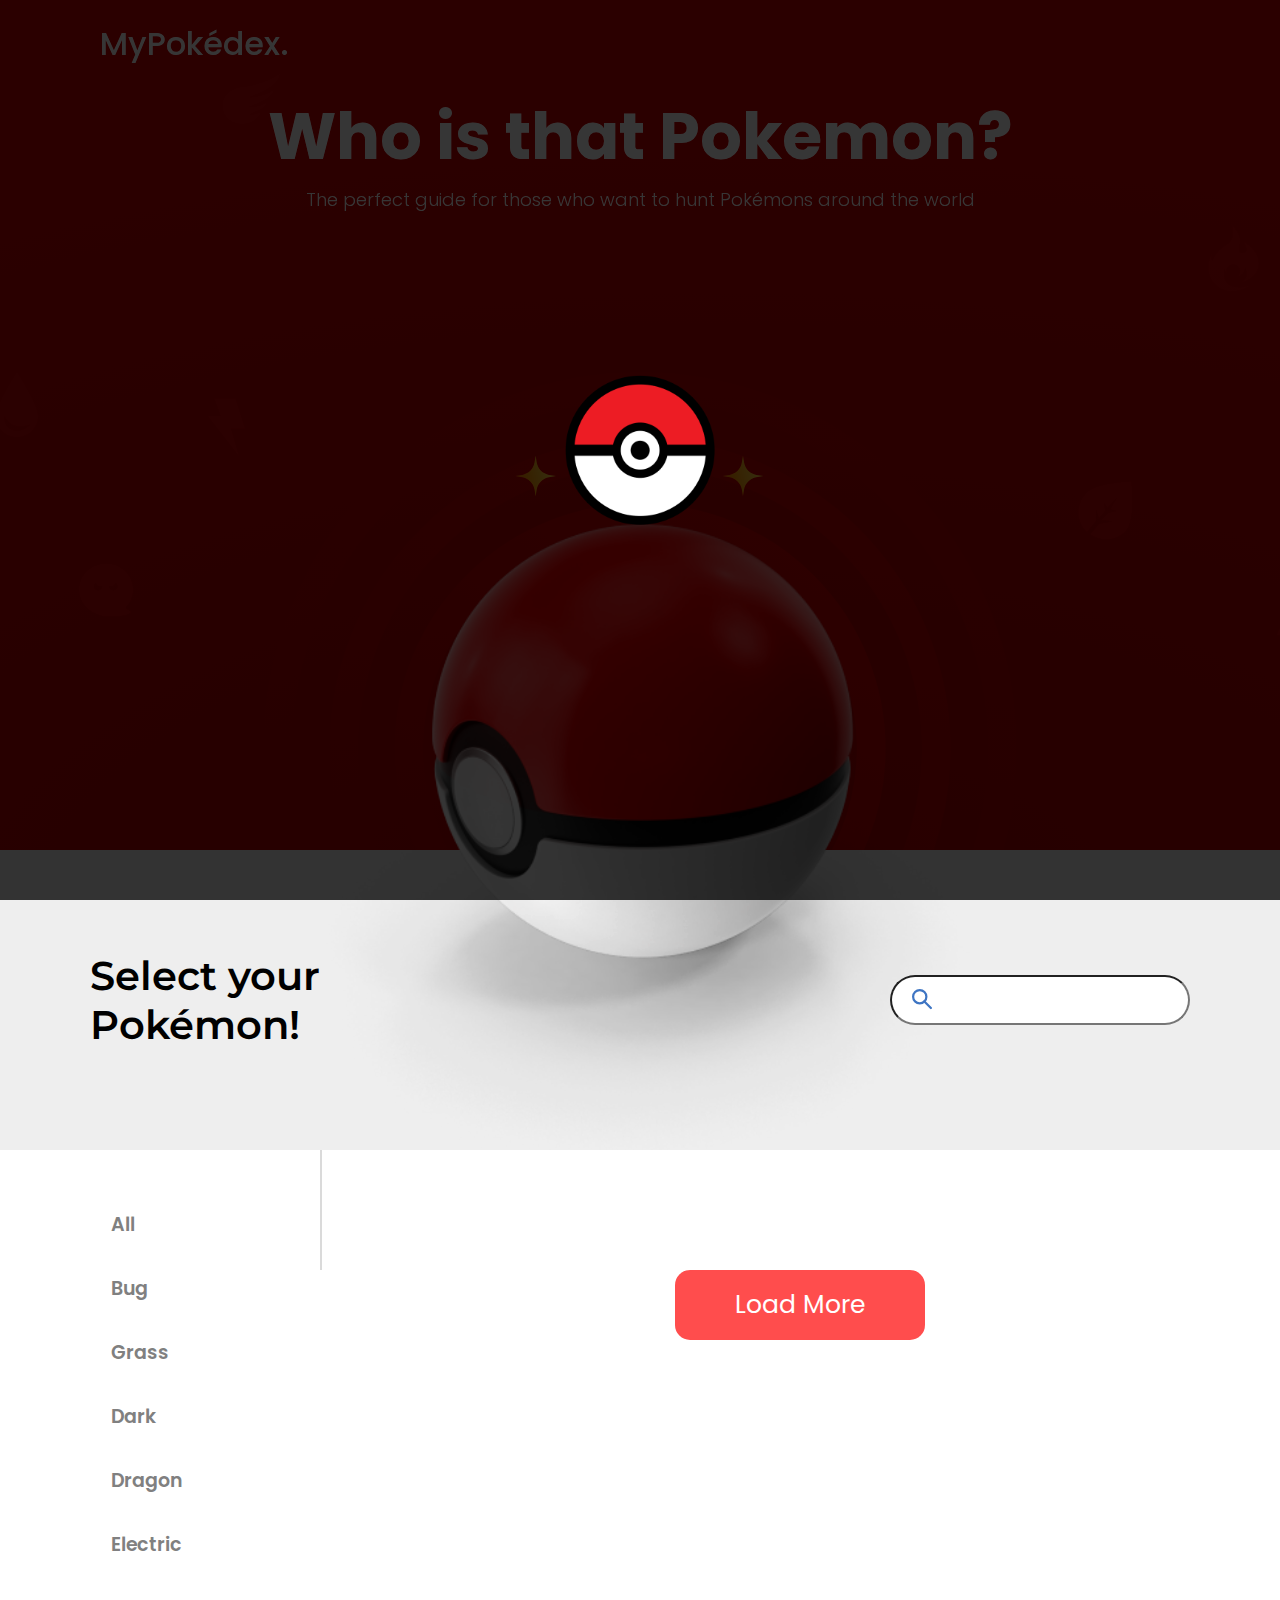
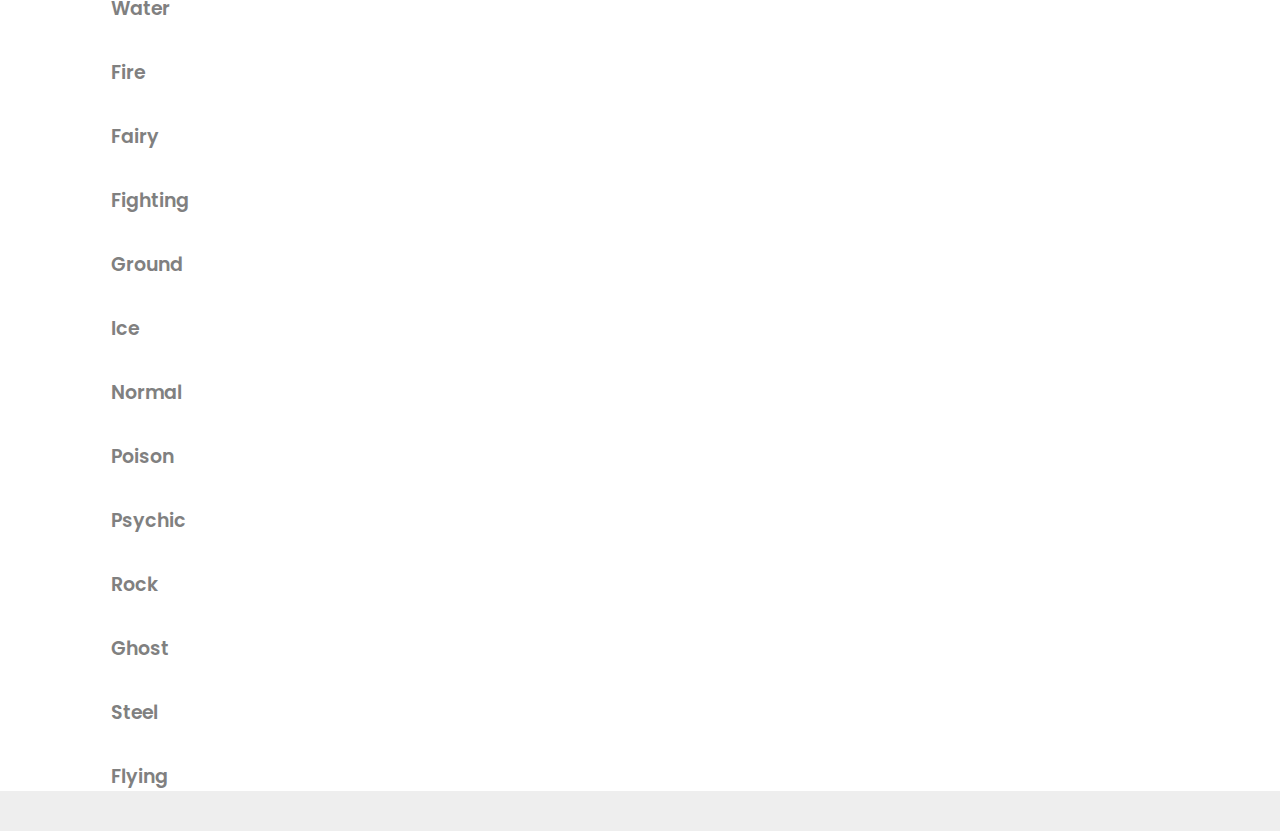
<file: index.html>
<!DOCTYPE html>
<html lang="en">
  <head>
    <meta charset="UTF-8" />
    <meta http-equiv="X-UA-Compatible" content="IE=edge" />
    <meta name="viewport" content="width=device-width, initial-scale=1.0" />
    <link rel="stylesheet" href="./css/style.css" />
    <link rel="stylesheet" href="./css/colors.css" />
    <link rel="stylesheet" href="./css/modal.css">
    <link rel="stylesheet" href="./css/responsive.css">

   
    <title>Pokédex</title>
  </head>
  <body>
    <header>
      <div class="top">
        <h1 class="head-text">MyPokédex.</h1>
      </div>

      <div class="texts">
        <h2>Who is that Pokemon?</h2>
        <p>
          The perfect guide for those who want to hunt Pokémons around the world
        </p>
      </div>
      <div class="position-pokeball">
        <img class="lighting" src="./img/lighting.svg" alt="" />
        <img class="pokebola" src="./img/pokeball-red.png" alt=""/>
      </div>
     
    </header>
    <div class="select">
      <h1 class="select-text">Select your <br />Pokémon!</h1>
      <input class="search" type="text" name="Search Name or Code" id="" />
    </div>
    <main>
      <nav>
        <ul>
          <li><a href="#top all" id="all">All</a></li>
          <li><a href="#top bug" id="bug">Bug</a></li>
          <li><a href="#top grass" id="grass">Grass</a></li>
          <li><a href="#top dark" id="dark">Dark</a></li>
          <li><a href="#top dragon" id="dragon">Dragon</a></li>
          <li><a href="#top eletric" id="eletric">Electric</a></li>
          <li><a href="#top water" id="water">Water</a></li>
          <li><a href="#top fire" id="fire">Fire</a></li>
          <li><a href="#top fairy" id="fairy">Fairy</a></li>
          <li><a href="#top fighting" id="fighting">Fighting</a></li>
          <li><a href="#top ground" id="ground">Ground</a></li>
          <li><a href="#top ice" id="ice">Ice</a></li>
          <li><a href="#top normal" id="normal">Normal</a></li>
          <li><a href="#top poison" id="poison">Poison</a></li>
          <li><a href="#top physic" id="psychic">Psychic</a></li>
          <li><a href="#top rock" id="rock">Rock</a></li>
          <li><a href="#top ghost" id="ghost">Ghost</a></li>
          <li><a href="#top steel" id="steel">Steel</a></li>
          <li><a href="#top flying" id="flying">Flying</a></li>
        </ul>
      </nav>
      <div class="container">
        <div class="container-main" id="top"></div>
        <button class="open-nav" onclick="openNav()"><img class="img-nav" src="./img/Greek_Gamma_08.svg" alt=""></button>
        <button class="btn-top" onclick=""> Voltar ao Inicio </button>
        <button class="load" onclick="fetchApi(i)">Load More</button>
      </div>
      <div class="fix-modal">
        <div class="modal">
            <button class="modal-close">X</button>
            <div class="modal-bg-type">
                <img class="modal-type-icon" src="./img/fire.svg" alt="">
                <img class="modal-img-poke" src="./img/charizard.svg" alt="">
            </div>
            <div class="modal-info">
                <div class="modal-identifier">
                    <h1 class="modal-poke-name">charizard</h1>
                    <p class="modal-poke-id">#006</p>
                </div>
                <div class="modal-type-name">
                  <span></span>
                  <span></span>
                </div>
                <div class="modal-div-carac">
                    <div class="modal-height">
                        <h2 class="modal-title carac">Height:</h2>
                        <p class="modal-carac info">m</p>
                    </div>
                    <div class="modal-weight">
                        <h2 class="modal-title carac">Weight:</h2>
                        <p class="modal-carac info">90.5kg</p>
                    </div>
                    <div class="modal-category">
                        <h2 class="modal-title carac">Category:</h2>
                        <p class="modal-carac info">Flame</p>
                    </div>
                    <div class="modal-abilities">
                        <h2 class="modal-title carac">Abilities:</h2>
                        <p class="modal-carac info upper"></p>
                    </div>
                </div>
                <div class="modal-weak">
                    <h2 class="modal-title">Weaknesses</h2>
                    <div class="modal-weak-info">

                    </div>
                   
                </div>
  
                <div class="modal-stats">
                  <h2>Stats</h2>
                  <div class="modal-stats-gap">
                    <div class="modal-stats-info">
                      <p class="modal-title stat-title">HP</p>
                      <p class="num">00</p>
                  </div>
                  <div class="modal-stats-info">
                      <p class="modal-title stat-title">Attack</p>
                      <p class="num">00</p>
                  </div>
                  <div class="modal-stats-info">
                      <p class="modal-title stat-title">Defense</p>
                      <p class="num">00</p>
                  </div>
                  <div class="modal-stats-info">
                      <p class="modal-title stat-title">SP. attack</p>
                      <p class="num">00</p>
                  </div>
                  <div class="modal-stats-info">
                      <p class="modal-title stat-title">Sp. defense</p>
                      <p class="num">00</p>
                  </div>
                  <div class="modal-stats-info">
                      <p class="modal-title stat-title">Speed</p>
                      <p class="num">00</p>
                  </div>
                </div>
            </div>
        </div>
    </div>
    </main>
    <div class="loading">
      <img src="./img/NicePng_pokeball-png_4392804.png" class="c-loader" alt="">
    </div>


    <script src="./js/script.js"></script>
  </body>
</html>
</file>
<file: css/style.css>
@import url("https://fonts.googleapis.com/css2?family=Poppins:ital,wght@0,100;0,200;0,300;0,400;0,500;0,600;0,700;0,800;0,900;1,100;1,200;1,300;1,400;1,500;1,600;1,700;1,800;1,900&display=swap");
@import url('https://fonts.googleapis.com/css2?family=Montserrat:ital,wght@0,100;0,200;0,300;0,400;0,500;0,600;0,700;0,800;0,900;1,100;1,200;1,300;1,400;1,500;1,600;1,700;1,800;1,900&display=swap');
* {
  margin: 0px;
  padding: 0px;
  box-sizing: border-box;
  font-family: "Poppins", sans-serif;
  list-style: none;
}
button {
  border: none;
  background-color: transparent;
  cursor: pointer;
  transition: .3s ease-out;
}
.open-nav {
  display: none;
}
.container-main button {
position: relative;
}


.container-main button:hover {
  transform:scale(1.1) ;
  transition: .3s ease-out;

}

header {
background-image: url(../img/bg-red.svg);
background-repeat: no-repeat;
background-size: cover;
background-position: center bottom;
  width: 100%;
  height: 850px;
  display: flex;
  align-items: center;
  color: white;
  font-weight: 300;
  flex-direction: column;
  position: relative;
  filter:contrast(1.1);
}
body {
  overflow-x: hidden;
  display: flex;
  flex-direction: column;
  justify-content: center;
  align-items: center;
  padding-bottom: 40px;
  background-color: rgb(238, 238, 238);

}

h1 {
  font-weight: 200;
}

.top {
  width: 100vw;
  padding: 20px 100px;
}

.head-text {
  font-weight: 500;
}

.texts {
  text-align: center;
}

.texts h2 {
  font-size: 65px;
}

.texts p {
  font-size: 18px;
}
.lighting{
  width: 250px;
}
.position-pokeball {
  display: flex;
  flex-direction: column;
  align-items: center;
  margin-top: 200px;
}
.pokebola {
  width: 1050px;
}

.download {
  background-color: yellow;
}
.select {
  display: flex;
  justify-content: space-between;
  align-items: center;
  width: 100%;
  height: 300px;
  padding: 0px 90px;
}
.select-text {
  font-size: 40px;
  font-weight: 600;
  font-family: 'Montserrat', sans-serif;
}
.search {
  width: 300px;
  height: 50px;
  padding: 2px 55px 0px;
  border-radius: 60px;
  position: relative;
  background-image: url(../img/icon-search.svg);
  background-repeat: no-repeat;
  background-position: center;
  background-size: 20px;
  background-position-x: 20px;
  font-size: 15px;
  outline: none;
}

main {
  width: 100%;
  justify-content: center;
  display: flex;
  justify-content: space-between;
  padding: 0px 0px;
  background-color: white;
  gap: 20px;
  
}
nav {
  width: 400px;
  display: flex;
  flex-direction: column;
  align-items: center;
  padding-top: 60px;
}

ul {
  display: flex;
  flex-direction: column;
  gap: 35px;
}
li {
  font-size: 19px;
  font-weight: 600;
  color: rgb(70, 70, 70);
}
li a{
  cursor: pointer;
  text-decoration: none;
  color: grey;
}
a::first-letter{
text-transform: uppercase;
}
.container {
  width: 100%;
  display: flex;
  flex-direction: column;
  align-items: center;
  padding-bottom: 50px;
  position: relative;
}
.container-main {
  background-color: rgb(255, 255, 255);
  display: flex;
  justify-content: center;
  align-items: center;
  padding: 60px 17px;
  position: relative;
  width: 100%;
  position: relative;
  flex-wrap: wrap;
  gap: 25px;
  border-left: 2px solid rgb(218, 218, 218);

}

.card {
  background-color: rgb(245, 245, 245);
  width: 280px;
  height: 300px;
  border-radius: 20px;
  display: flex;
  flex-direction: column;
  padding: 20px 20px;
  gap: 1px;
  position: relative;
  animation: transition 0.5s;
  box-shadow: -5px 5px 24px -15px rgba(0,0,0,0.75);
}

.card-center {
  width: 100%;
  display: flex;
  justify-content: center;
  align-items: center;
}

.card-poke-back {
  background-color: rgba(248, 6, 6, 0.637);
  border-radius: 50%;
  width: 170px;
  height: 170px;
  display: flex;
  justify-content: center;
  align-items: center;
}

.card-poke-img {
  height: 100%;
  width: 100%;
}

.card-poke-img2 {
  width: 170px;
}
.card-poke-id {
  font-size: 15px;
  background-color: lightgrey;
  justify-content: center;
  align-items: center;
  width: 50px;
  height: 22px;
  text-align: center;
  border-radius: 20px;
  margin-top: 20px;
}

.card-poke-type {
  width: 25px;
  position: absolute;
  top: 20px;
  right: 20px;
}
.card-poke-name {
  display: flex;
  width: 100%;
  font-size: 19px;
  align-items: center;
  justify-content: space-between;
  text-transform: uppercase;
}
.card-center-stats {
  display: flex;
  width: 100%;
  justify-content: space-between;
  align-items: center;
  font-weight: bold;
}

.load {
  width: 250px;
  height: 70px;
  font-size: 25px;
  background-color: rgba(255, 0, 0, 0.699);
  color: white;
  border: none;
  border-radius: 15px;
  cursor: pointer;
  transition: 0.5s all ease-in-out;
}

.load:hover {
  transform: scale(1.05);
  transition: 0.5s all ease-in-out;
}

.cardBtn {
  position: relative;
}

.card-id {
  background-color: transparent;
  position: absolute;
  width: 100%;
  height: 100%;
  top: 0;
  z-index: 500;
  border-radius: 20px;
}

.c-loader {
  animation: is-rotating 2s infinite;
  height: 150px;
  width: 150px;
  display: flex;
  justify-content: center;
  align-items: center;
}

@keyframes is-rotating {
  to {
    transform: rotate(4turn);
  }
}

.loading{
  justify-content: center;
  align-items: center;
  position: fixed;
  width: 100vw;
  height: 100vh;
  top: 0;
  background-color: rgba(0, 0, 0, 0.788);
  z-index: 700;
  display: none;
  transition: 0.5s;
}

.loading.active {
  display: flex;
  transition: 0.5s;
}

.btn-top {
  background-color: rgb(240, 62, 62);
  color: white;
  padding: 10px;
  border-radius: 20px;
  position: fixed;
  top: 20px;
  display: none;
  transition: 1s all ease-in-out
}

.btn-top.visible {
  display: flex;
}
</file>
<file: css/colors.css>
:root {
    --bug: #9BBA48;
    --grass: #93b928;
    --dark: #595761;
    --poison: #595761;
    --dragon: #447AC6;
    --electric: #ecd343;
    --fairy: #E296E1;
    --fighting: #C44D61;
    --ground: #CE8056;
    --ice: #7CC5B7;
    --normal: #A0A29F;
    --poison: #AC6ACA;
    --psychic: #eb8b85;
    --rock: #86CBBE;
    --ghost: #616EB7;
    --steel: #6594A1;
    --flying: #A6BBE8;
    --water: #1254af;
    --fire : #ff5f15;

    --bg-bug: #9cba482a;
    --bg-grass: #9cba482a;
    --bg-dark: #5957612a;
    --bg-poison: #5957612a;
    --bg-dragon: #447AC62a;
    --bg-electric: #ecd3432a;
    --bg-fairy: #E296E12a;
    --bg-fighting: #C44D612a;
    --bg-ground: #CE80562a;
    --bg-ice: #8BCEC12a;
    --bg-normal: #A0A29F2a;
    --bg-poison: #AC6ACA2a;
    --bg-physic: #EB8B852a;
    --bg-psychic: #f058d62a;
    --bg-rock: #8BCEC12a;
    --bg-ghost: #616EB72a;
    --bg-steel: #6594A12a;
    --bg-flying: #A6BBE82a;
    --bg-water: #1254af2a;
    --bg-fire : #ff5f152a;
    
}

#all:hover{

}
#bug:hover{
    color: var(--bug);
    transition: .3s;
}
#grass:hover{
    color: var(--grass);
    transition: .3s;
}
#dark:hover{
    color: var(--dark);
    transition: .3s;
}
#dragon:hover{
    color: var(--dragon);
    transition: .3s;
}
#eletric:hover{
    color: var(--electric);
    transition: .3s;
}
#water:hover{
    color: var(--water);
    transition: .3s;
}

#fire:hover{
    color: var(--fire);
    transition: .3s;
}
#fairy:hover{
    color: var(--fairy);
    transition: .3s;
}
#fighting:hover{
    color: var(--fighting);
    transition: .3s;
}
#ground:hover{
    color: var(--ground);
    transition: .3s;
}
#ice:hover{
    color: var(--ice);
    transition: .3s;
}
#normal:hover{
    color: var(--normal);
    transition: .3s;
}
#poison:hover{
    color: var(--poison);
    transition: .3s;
}
#psychic:hover{
    color: var(--psychic);
    transition: .3s;
}
#rock:hover{
    color: var(--rock);
    transition: .3s;
}
#ghost:hover{
    color: var(--ghost);
    transition: .3s;
}
#steel:hover{
    color: var(--steel);
    transition: .3s;
}
#flying:hover{
    color: var(--flying);
    transition: .3s;
}
li > a::first-letter {
    text-transform: uppercase;
}
</file>
<file: css/modal.css>
@import url("https://fonts.googleapis.com/css2?family=Poppins:ital,wght@0,100;0,200;0,300;0,400;0,500;0,600;0,700;0,800;0,900;1,100;1,200;1,300;1,400;1,500;1,600;1,700;1,800;1,900&family=Quicksand:wght@700&display=swap");




.fix-modal {
  display: none;
  justify-content: center;
  align-items: center;
  position: fixed;
  width: 100%;
  height: 100%;
  top: 0;
  background-color: rgba(0, 0, 0, 0.788);
  animation: show2 ease-in-out 0.5s;
  z-index: 600;
}
.fix-modal.active {
  transition: 0.5s ease-in-out;

  display: flex;
}
.modal {
  display: flex;
  background-color: white;
  width: 1000px;
  height: 700px;
  border-radius: 20px;
  position: relative;

  transition: 0.5s ease-in-out;
}
.modal.active {
  animation: show 0.8s;
}

.modal-close {
  width: 45px;
  height: 45px;
  background-color: white;
  position: absolute;
  top: -60px;
  right: 5px;
  font-size: 35px;
  font-family: "Quicksand", sans-serif;
  border: none;
  border-radius: 15px 1px 15px 1px;
  cursor: pointer;
  text-align: center;
  display: flex;
  justify-content: center;
  align-items: center;
}
.modal-close:hover {
  transform: scale(1.05);
}


.modal-bg-type {
  height: 100%;
  width: 350px;
  position: absolute;
  /* background-image: url(../img/bg-types/fire.svg); */
  background-repeat: no-repeat;
  background-position: center;
  background-size: cover;
  display: flex;
  justify-content: center;
  position: relative;
}
.modal-type-icon{
  position: absolute;
  width: 35px;
  right: 30px;
  top: 20px;
}


.modal-img-poke {
  max-width: 350px;
  min-height: 350px;
  position: absolute;
  top: 230px;
  left: 30px;
}

.modal-info {
  display: flex;
  flex-direction: column;
  padding: 30px 0px;
  padding-left: 150px;
  padding-right: 40px;
  width: 70%;
  gap: 20px;
}

.modal-identifier {
  display: flex;
  text-align: center;
  align-items: center;
  gap: 5px;
}
.modal-poke-name {
  font-size: 40px;
}

.modal-abilities > p::first-letter {
  text-transform: uppercase !important;
}

.modal-poke-name::first-letter {
  text-transform: uppercase;
}

.modal-poke-id {
  margin-top: 10px;
  font-size: 20px;
  color: #8d8d8d;
}
.modal-type-name {
  margin-bottom: 30px;
  display: flex;
}

.modal-type-name span {

  padding: 5px 25px;
  font-size: 20px;
  opacity: 1;
}

.modal-weak-info span {

  padding: 5px 25px;
  font-size: 20px;
  opacity: 1;
  ::first-letter{
    text-transform: uppercase !important;
  }

}


.modal-type-name span::first-letter {
    text-transform: uppercase;
  }

.modal-type-name {
  padding: 0px 0px;
  font-size: 20px;
  gap: 20px;
}

/* .modal-carac {
  display: flex;
  gap: 40px;
  margin-bottom: 20px;
} */

.modal-div-carac {

  display: flex;
  gap: 40px;
  margin-bottom: 20px;
}

.modal-height p::first-letter {
    text-transform: uppercase !important; 
}
.info {
font-size: 20px;
}

.modal-carac div {
  text-align: center;
}
.modal-carac div h2 {
  font-size: 20px;
}
.modal-carac div p {
  font-size: 20px;
}
.modal-title {
  font-weight: 300;
  color: #7a7a7a;
}

.modal-carac {
  font-weight: 600;
}
.modal-weak-info {
  display: flex;
  gap: 10px;
  flex-wrap: wrap;
}

.modal-weak-info > span::first-letter {
 text-transform: uppercase;
}
.modal-stats {
  display: flex;
  flex-direction: column;
  align-items: initial;
  width: 100%;
  height: 100%;
  flex-wrap: wrap;
}
.num {
  font-size: 20px;
}
.modal-stats-info {
  display: flex;
  width: 225px;
  padding: 0px 20px;
  justify-content: space-between;
  align-items: center;
  text-align: center;
}
.stat-title {
  font-size: 19px !important;
}
.line {
  width: 400px;
  height: 7px;
  background-color: #e0e0e0;
  border-radius: 10px;
  position: relative;
}
.line-bg {
  
  height: 100%;
  background-color: red;
  border-radius: 10px;
}

.modal-stats-gap {
  padding-top: 20px;
  display: flex;
  flex-wrap: wrap;
  gap: 30px;
}
@keyframes show {
  from {
    opacity: 0;
    transform: translate3d(-50px, 0, 0);
  }

  to {
    opacity: 1;
    transform: translate3d(0px, 0, 0);
  }
}
@keyframes show2 {
  from {
    opacity: 0;
  }

  to {
    opacity: 1;
  }
}
p::first-letter {
}
</file>
<file: css/responsive.css>
html {
    overflow-x: hidden;
}

@media(max-width: 957px){
    nav {
        display: none;
        animation: transition 0.5s;
        transition: .5s all ease-in-out;
        background-color: white;
        padding-bottom: 30px;
        border-radius: 10px;
        position: relative;
    }

    nav.active {
        display: flex;
        position: absolute;
        animation: transition 0.5s;
        transition: .5s all ease-in-out;
        z-index: 300;
    }
    .open-nav {
        display: flex;
        background-color: transparent;
        width: 50px;
        justify-content: center;
        align-items: center;
        height: 50px;
        position: absolute;
        left: 0px;
        top: 0px;
        font-size: 40px;
       border-radius: 5px;
      }

      .open-nav.active {
        left: 200px;
      }
      @keyframes transition {
        from{
          opacity: 0;
          transform: translate3d(-50px, 0, 0);
          
        } 
      
        to{
          opacity: 1;
          transform: translate3d(0px, 0, 0);
        }
      }
      
    .img-nav{
        transform: rotate(180deg);
        width: 35px;
        transition: .5s all;
    }
    .img-nav.active {
        transition: .5s all;
        transform: rotate(0);
      }
}
@media (max-width: 1225px) {
    .card {
        width: 230px;
        height: 210px;
    }
    .card-poke-back {
        width: 120px;
        height: 120px;
    }
    .card-poke-img {
        width: 100px;
        height: 100px;
    }
    .card-poke-id {
        margin: 0;
    }
    .card-poke-type {
        width: 20px;
    }
    .card-poke-name {
        font-size: 18px;
    }
}
@media (max-width: 1095px) {
    .pokebola {
        width: 850px;
        margin-top: 30px;
    }
    .lighting {
        width: 200px;
        margin-top: 30px;
    }
    nav {
        width: 200px;
    }

}

@media (max-width: 742px) {
    .top{
        padding-top: 20px;
        display: flex;
        justify-content: center;
        align-items: center;

    }
    .pokebola {
        width: 690px;
        margin: 0
    }
    .lighting {
        width: 150px;
        margin: 0
    }
    .position-pokeball {
        margin-top: 250px;
    }
    
    .nav {
        width: 200px !important;
    }

    .texts p {
        padding: 0px 30px;
    }
}


@media (max-width: 738px) {
    .pokebola {
        width: 690px;
        margin: 0
    }
    .lighting {
        width: 150px;
        margin: 0
    }
    .position-pokeball {
        margin-top: 250px;
    }
    
    .nav {
        width: 200px !important;
    }

    .select-text{
        font-size: 30px;
    }
    .search {
        width: 200px;
        height: 40px;
    }
    nav {
        width: 200px;
    }


}

@media(max-width: 382px) {
    .texts h2 {
        font-size: 50px;
    }
    .texts h2 {
        font-size: 50px;
    }
}

@media (max-width: 586px){
    .select {
        padding: 0px 20px;
        justify-content: center;
        gap: 30px;
        flex-direction: column;
        font-size: 20px;
    }
    .select-text {
        font-size: 40px;
        text-align: center;
        color: red;
    }
    .select-text::first-line {
        color: black;
        text-align: center;
    }
    .position-pokeball{
        margin-top: 100px;
    }
}


@media (max-width: 1037px) {
    .modal-type-icon {
        left: 30px;
        right: auto;
    }

    .modal-close {
        top: 13px;
        right: 30px;
        z-index: 500;
    }
    .fix-modal {
        align-items: baseline;
         overflow: scroll;
         height: 100%;
         width: 100%;
      
    }
    .modal {
        flex-direction: column;
        justify-content: space-between;
        align-items: center;
        width: 100vw;
        height: auto !important;
        padding-bottom: 50px;
        gap: 50px;

    }

    .modal-bg-type {
        width: 100%;
        height: 300px;
        display: flex;
        align-items: initial;
    }
    .modal-img-poke{
        position: static;
        max-width: 250px;
        max-height: 250px;
 
    }
    .modal-info {
        height: auto;
        justify-content: center;
        align-items: center;
        padding: 0;
        height: auto;
    }
    .modal-div-carac {
        flex-wrap: wrap;
        width: auto;
        justify-content: center;
        align-items: center;
    }
    .modal-div-carac > div {
        display: flex;
        flex-direction: row;
        justify-content: center;
        align-items: center;
        text-align: center;
        gap: 10px;
        margin: 0;
        padding: 0;
    }
    .modal-div-carac > div > p{
        margin-top: 3px;
    }
    .modal-title {
         text-align: center;
    }
    .modal-weak {
        display: flex;
        flex-direction: column;
        gap: 20px;
    }
    .modal-stats {
        height: auto;
        padding-top: 30px;
    }
    .modal-stats-gap{
        flex-direction: column;
        justify-content: center;
        align-items: center;
    }
    .modal-stats-info {
        width: 100%;
    }


.modal-stats-info p {
    font-size: 25px !important;
}
.modal-weak-info {
    justify-content: center;
    align-items: center;
}
 }
</file>
